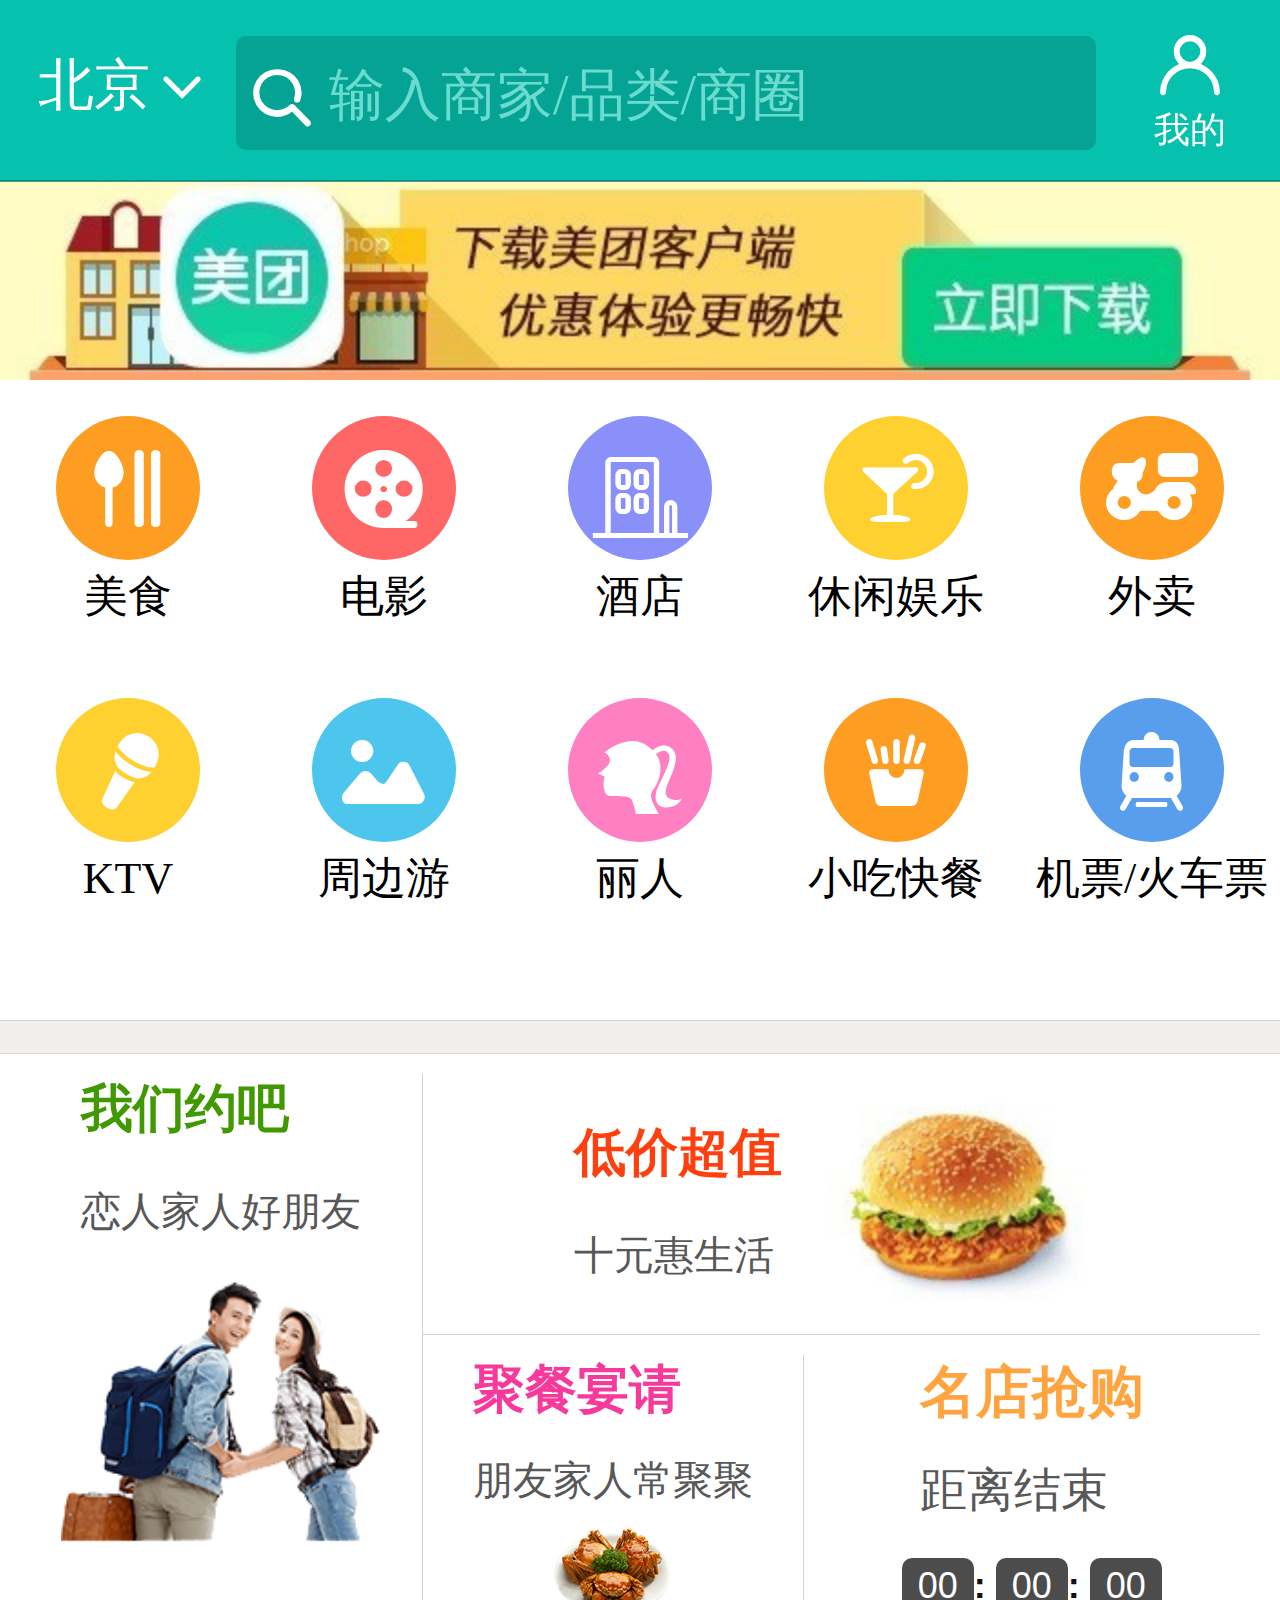
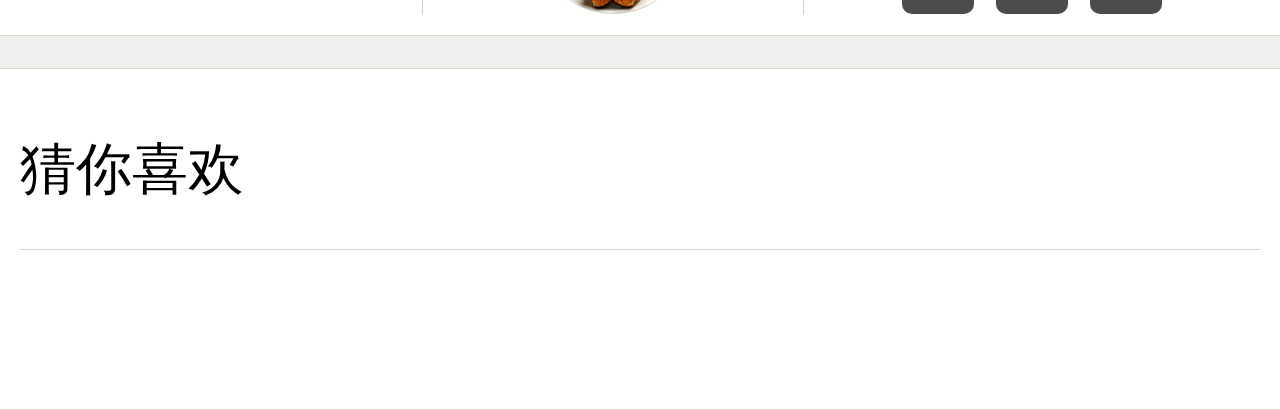
<file: index.html>
<!DOCTYPE html>
<html lang="en">
<head>
    <meta charset="UTF-8">
    <script>
        var dpr = window.devicePixelRatio;
        console.log(dpr);
        document.write("<meta name=\"viewport\" content=\"width=device-width,initial-scale="+(1/dpr)+",minimum-scale="+(1/dpr)+",maximum-scale="+(1/dpr)+",user-scalable=no\">");
    </script>
    <meta http-equiv="X-UA-Compatible" content="ie=edge">
    <title>Document</title>
    <link rel="stylesheet" href="css/index.css">
    <script>
        addEventListener("DOMContentLoaded",function(){document.documentElement.style.fontSize = document.documentElement.offsetWidth / 10 + "px";},false);
        addEventListener("resize",function(){document.documentElement.style.fontSize = document.documentElement.offsetWidth / 10 + "px"},false);
    </script>
</head>
<body>
    <header class="header">
        <a href="" class="nav-box-left">
            <span>北京</span>
            <i class="iconfont arrow">&#xe604;</i>
        </a>
        <a href="" class="search-box">
            <i class="iconfont1">&#xe610;</i>
            <span>输入商家/品类/商圈</span>
        </a>
        <a href="" class="nav-box-right">
            <i class="iconfont">&#xe649;</i>
            <span>我的</span>
        </a>
    </header>
    <div class="container">
        <div class="banner">
            <a href=""><img src="img/ad.jpg" /></a>
        </div>
        <nav class="nav">
            <ul>
                <li><a href="" class="iconfont2 item-1">&#xe610;</a><span class="icon-desc">美食</span></li>
                <li><a href="" class="iconfont2 item-2">&#xe60d;</a><span class="icon-desc">电影</span></li>
                <li><a href="" class="iconfont2 item-3">&#xe60b;</a><span class="icon-desc">酒店</span></li>
                <li><a href="" class="iconfont2 item-4">&#xe629;</a><span class="icon-desc">休闲娱乐</span></li>
                <li><a href="" class="iconfont2 item-5">&#xe619;</a><span class="icon-desc">外卖</span></li>
                <li><a href="" class="iconfont2 item-6">&#xe614;</a><span class="icon-desc">KTV</span></li>
                <li><a href="" class="iconfont2 item-7">&#xe613;</a><span class="icon-desc">周边游</span></li>
                <li><a href="" class="iconfont2 item-8">&#xe606;</a><span class="icon-desc">丽人</span></li>
                <li><a href="" class="iconfont2 item-9">&#xe62b;</a><span class="icon-desc">小吃快餐</span></li>
                <li><a href="" class="iconfont2 item-10">&#xe62f;</a><span class="icon-desc">机票/火车票</span></li>
            </ul>
        </nav>
        <div class="sales">
            <div class="left-panel">
                <a href="" class="react">
                    <figure>

                        <figcaption>
                            <strong>我们约吧</strong>
                            <small>恋人家人好朋友</small>
                        </figcaption>
                        <img src="img/1.png" alt="">
                    </figure>
                </a>
            </div>
            <div class="right-panel">
                <div class="top">
                    <a href="img/2.png" class="react">
                        <figure>
                            <figcaption>
                                <strong>低价超值</strong>
                                <small>十元惠生活</small>
                            </figcaption>
                            <span class="img-box"><img src="img/2.jpg" alt=""></span>
                        </figure>
                    </a>
                </div>
                <div class="bottom">
                    <a href=""  class="react left-item">
                        <figure>
                            <figcaption>
                                <strong>聚餐宴请</strong>
                                <small>朋友家人常聚聚</small>
                            </figcaption>
                            <span class="img-box"><img src="img/3.png" alt=""></span>
                        </figure>
                    </a>
                    <a href="" class="react right-item">
                        <span class="info">
                            <strong>名店抢购</strong>
                            <small>距离结束</small>
                        </span>
                        <span class="time-panel">
                            <time class="hour">00</time><i>:</i>
                            <time class="minute">00</time><i>:</i>
                            <time class="second">00</time>
                        </span>
                    </a>
                </div>
            </div>
        </div>
        <div class="data-list">
            <h2>猜你喜欢</h2>
            <ul>
                <li>
                    
                </li>
            </ul>
        </div>
    </div>
</body>
</html>
</file>
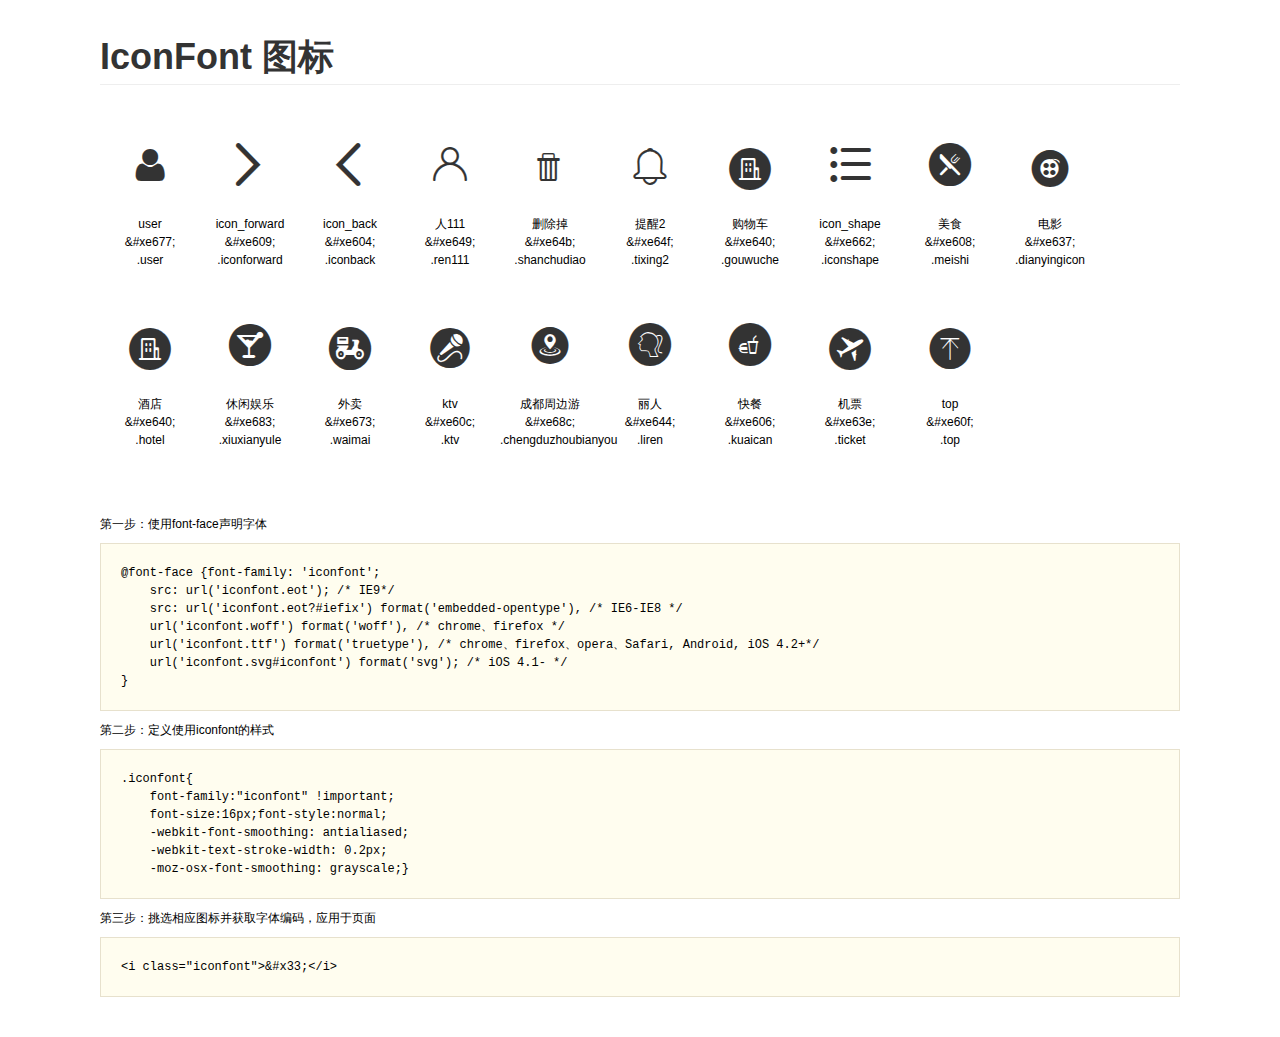
<file: fonts/ux_1476254672_911773/demo.html>
<!DOCTYPE html>
<html>
<head>
    <meta charset="utf-8"/>
    <title>IconFont</title>
    <link rel="stylesheet" href="demo.css">
    <link rel="stylesheet" href="iconfont.css">
</head>
<body>
    <div class="main">
        <h1>IconFont 图标</h1>
        <ul class="icon_lists clear">
            
                <li>
                <i class="icon iconfont">&#xe677;</i>
                    <div class="name">user</div>
                    <div class="code">&amp;#xe677;</div>
                    <div class="fontclass">.user</div>
                </li>
            
                <li>
                <i class="icon iconfont">&#xe609;</i>
                    <div class="name">icon_forward</div>
                    <div class="code">&amp;#xe609;</div>
                    <div class="fontclass">.iconforward</div>
                </li>
            
                <li>
                <i class="icon iconfont">&#xe604;</i>
                    <div class="name">icon_back</div>
                    <div class="code">&amp;#xe604;</div>
                    <div class="fontclass">.iconback</div>
                </li>
            
                <li>
                <i class="icon iconfont">&#xe649;</i>
                    <div class="name">人111</div>
                    <div class="code">&amp;#xe649;</div>
                    <div class="fontclass">.ren111</div>
                </li>
            
                <li>
                <i class="icon iconfont">&#xe64b;</i>
                    <div class="name">删除掉</div>
                    <div class="code">&amp;#xe64b;</div>
                    <div class="fontclass">.shanchudiao</div>
                </li>
            
                <li>
                <i class="icon iconfont">&#xe64f;</i>
                    <div class="name">提醒2</div>
                    <div class="code">&amp;#xe64f;</div>
                    <div class="fontclass">.tixing2</div>
                </li>
            
                <li>
                <i class="icon iconfont">&#xe640;</i>
                    <div class="name">购物车</div>
                    <div class="code">&amp;#xe640;</div>
                    <div class="fontclass">.gouwuche</div>
                </li>
            
                <li>
                <i class="icon iconfont">&#xe662;</i>
                    <div class="name">icon_shape</div>
                    <div class="code">&amp;#xe662;</div>
                    <div class="fontclass">.iconshape</div>
                </li>
            
                <li>
                <i class="icon iconfont">&#xe608;</i>
                    <div class="name">美食</div>
                    <div class="code">&amp;#xe608;</div>
                    <div class="fontclass">.meishi</div>
                </li>
            
                <li>
                <i class="icon iconfont">&#xe637;</i>
                    <div class="name">电影</div>
                    <div class="code">&amp;#xe637;</div>
                    <div class="fontclass">.dianyingicon</div>
                </li>
            
                <li>
                <i class="icon iconfont">&#xe640;</i>
                    <div class="name">酒店</div>
                    <div class="code">&amp;#xe640;</div>
                    <div class="fontclass">.hotel</div>
                </li>
            
                <li>
                <i class="icon iconfont">&#xe683;</i>
                    <div class="name">休闲娱乐</div>
                    <div class="code">&amp;#xe683;</div>
                    <div class="fontclass">.xiuxianyule</div>
                </li>
            
                <li>
                <i class="icon iconfont">&#xe673;</i>
                    <div class="name">外卖</div>
                    <div class="code">&amp;#xe673;</div>
                    <div class="fontclass">.waimai</div>
                </li>
            
                <li>
                <i class="icon iconfont">&#xe60c;</i>
                    <div class="name">ktv</div>
                    <div class="code">&amp;#xe60c;</div>
                    <div class="fontclass">.ktv</div>
                </li>
            
                <li>
                <i class="icon iconfont">&#xe68c;</i>
                    <div class="name">成都周边游</div>
                    <div class="code">&amp;#xe68c;</div>
                    <div class="fontclass">.chengduzhoubianyou</div>
                </li>
            
                <li>
                <i class="icon iconfont">&#xe644;</i>
                    <div class="name">丽人</div>
                    <div class="code">&amp;#xe644;</div>
                    <div class="fontclass">.liren</div>
                </li>
            
                <li>
                <i class="icon iconfont">&#xe606;</i>
                    <div class="name">快餐</div>
                    <div class="code">&amp;#xe606;</div>
                    <div class="fontclass">.kuaican</div>
                </li>
            
                <li>
                <i class="icon iconfont">&#xe63e;</i>
                    <div class="name">机票</div>
                    <div class="code">&amp;#xe63e;</div>
                    <div class="fontclass">.ticket</div>
                </li>
            
                <li>
                <i class="icon iconfont">&#xe60f;</i>
                    <div class="name">top</div>
                    <div class="code">&amp;#xe60f;</div>
                    <div class="fontclass">.top</div>
                </li>
            
        </ul>


        <div class="helps">
            第一步：使用font-face声明字体
            <pre>
@font-face {font-family: 'iconfont';
    src: url('iconfont.eot'); /* IE9*/
    src: url('iconfont.eot?#iefix') format('embedded-opentype'), /* IE6-IE8 */
    url('iconfont.woff') format('woff'), /* chrome、firefox */
    url('iconfont.ttf') format('truetype'), /* chrome、firefox、opera、Safari, Android, iOS 4.2+*/
    url('iconfont.svg#iconfont') format('svg'); /* iOS 4.1- */
}
</pre>
第二步：定义使用iconfont的样式
            <pre>
.iconfont{
    font-family:"iconfont" !important;
    font-size:16px;font-style:normal;
    -webkit-font-smoothing: antialiased;
    -webkit-text-stroke-width: 0.2px;
    -moz-osx-font-smoothing: grayscale;}
</pre>
第三步：挑选相应图标并获取字体编码，应用于页面
<pre>
&lt;i class="iconfont"&gt;&amp;#x33;&lt;/i&gt;
</pre>
        </div>

    </div>
</body>
</html>
</file>
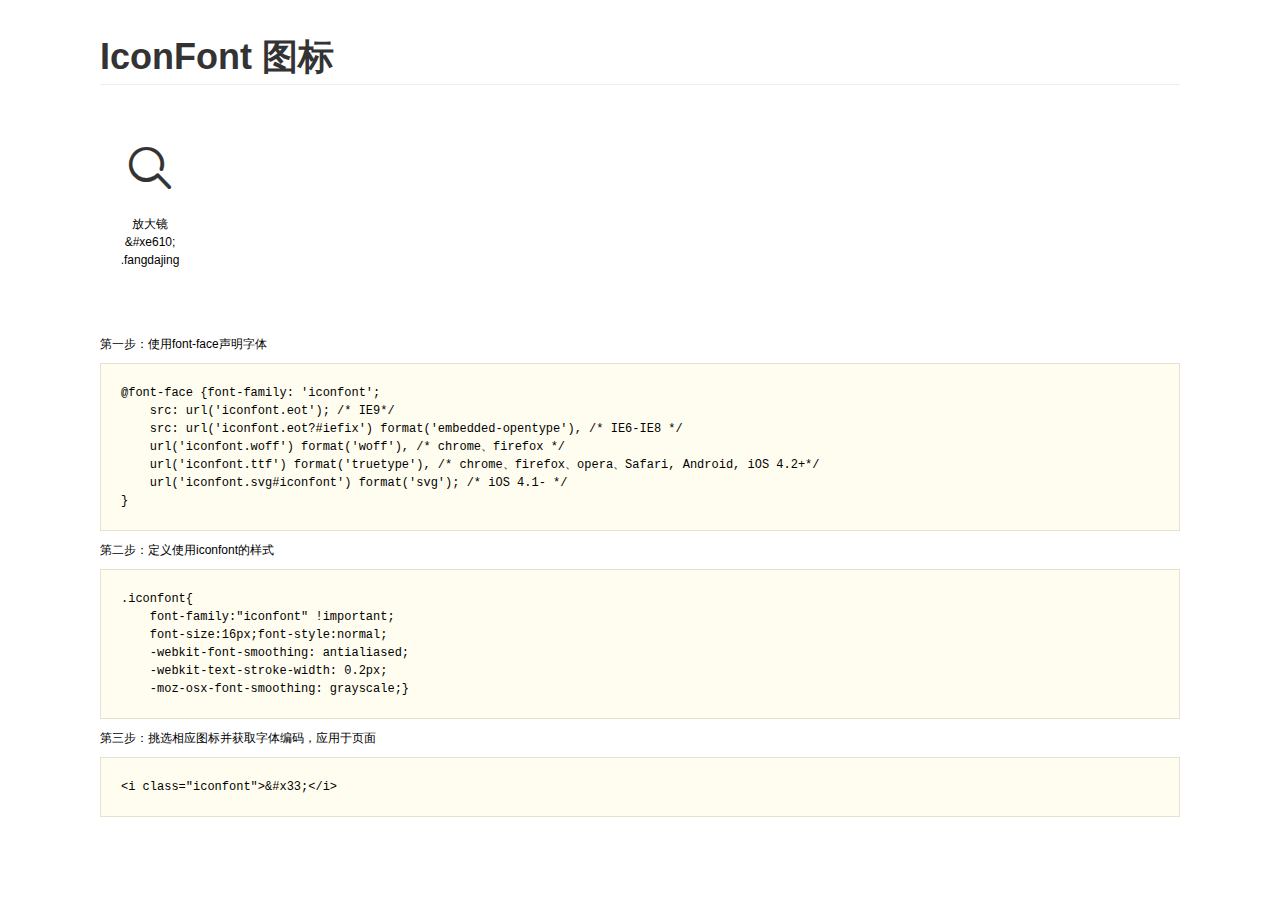
<file: fonts/ux_1476264886_2379115/demo.html>
<!DOCTYPE html>
<html>
<head>
    <meta charset="utf-8"/>
    <title>IconFont</title>
    <link rel="stylesheet" href="demo.css">
    <link rel="stylesheet" href="iconfont.css">
</head>
<body>
    <div class="main">
        <h1>IconFont 图标</h1>
        <ul class="icon_lists clear">
            
                <li>
                <i class="icon iconfont">&#xe610;</i>
                    <div class="name">放大镜</div>
                    <div class="code">&amp;#xe610;</div>
                    <div class="fontclass">.fangdajing</div>
                </li>
            
        </ul>


        <div class="helps">
            第一步：使用font-face声明字体
            <pre>
@font-face {font-family: 'iconfont';
    src: url('iconfont.eot'); /* IE9*/
    src: url('iconfont.eot?#iefix') format('embedded-opentype'), /* IE6-IE8 */
    url('iconfont.woff') format('woff'), /* chrome、firefox */
    url('iconfont.ttf') format('truetype'), /* chrome、firefox、opera、Safari, Android, iOS 4.2+*/
    url('iconfont.svg#iconfont') format('svg'); /* iOS 4.1- */
}
</pre>
第二步：定义使用iconfont的样式
            <pre>
.iconfont{
    font-family:"iconfont" !important;
    font-size:16px;font-style:normal;
    -webkit-font-smoothing: antialiased;
    -webkit-text-stroke-width: 0.2px;
    -moz-osx-font-smoothing: grayscale;}
</pre>
第三步：挑选相应图标并获取字体编码，应用于页面
<pre>
&lt;i class="iconfont"&gt;&amp;#x33;&lt;/i&gt;
</pre>
        </div>

    </div>
</body>
</html>
</file>
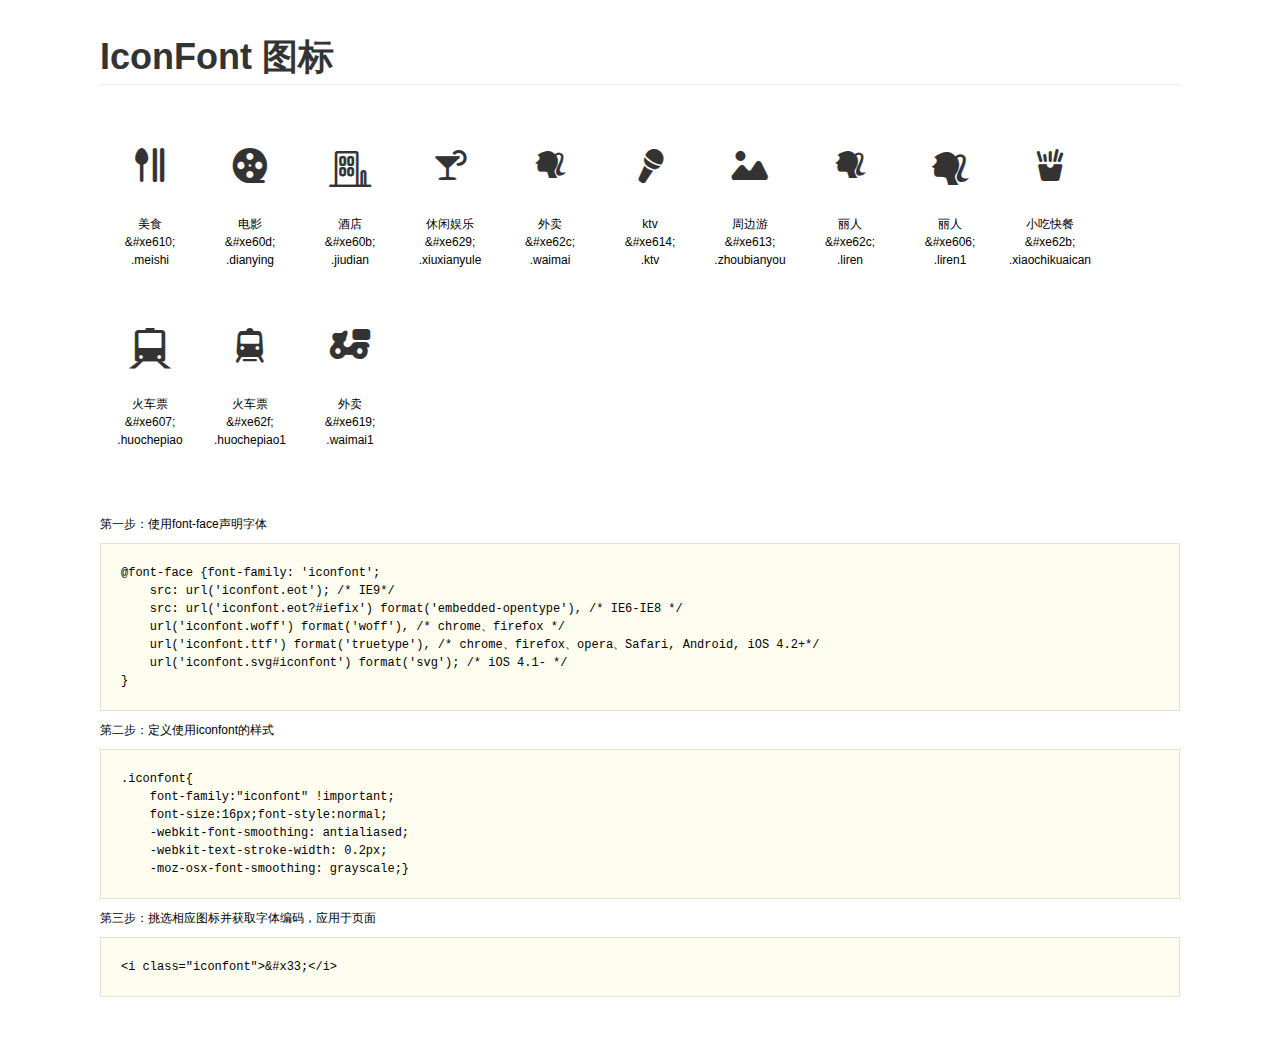
<file: fonts/ux_1476269276_697849/demo.html>
<!DOCTYPE html>
<html>
<head>
    <meta charset="utf-8"/>
    <title>IconFont</title>
    <link rel="stylesheet" href="demo.css">
    <link rel="stylesheet" href="iconfont.css">
</head>
<body>
    <div class="main">
        <h1>IconFont 图标</h1>
        <ul class="icon_lists clear">
            
                <li>
                <i class="icon iconfont">&#xe610;</i>
                    <div class="name">美食</div>
                    <div class="code">&amp;#xe610;</div>
                    <div class="fontclass">.meishi</div>
                </li>
            
                <li>
                <i class="icon iconfont">&#xe60d;</i>
                    <div class="name">电影</div>
                    <div class="code">&amp;#xe60d;</div>
                    <div class="fontclass">.dianying</div>
                </li>
            
                <li>
                <i class="icon iconfont">&#xe60b;</i>
                    <div class="name">酒店</div>
                    <div class="code">&amp;#xe60b;</div>
                    <div class="fontclass">.jiudian</div>
                </li>
            
                <li>
                <i class="icon iconfont">&#xe629;</i>
                    <div class="name">休闲娱乐</div>
                    <div class="code">&amp;#xe629;</div>
                    <div class="fontclass">.xiuxianyule</div>
                </li>
            
                <li>
                <i class="icon iconfont">&#xe62c;</i>
                    <div class="name">外卖</div>
                    <div class="code">&amp;#xe62c;</div>
                    <div class="fontclass">.waimai</div>
                </li>
            
                <li>
                <i class="icon iconfont">&#xe614;</i>
                    <div class="name">ktv</div>
                    <div class="code">&amp;#xe614;</div>
                    <div class="fontclass">.ktv</div>
                </li>
            
                <li>
                <i class="icon iconfont">&#xe613;</i>
                    <div class="name">周边游</div>
                    <div class="code">&amp;#xe613;</div>
                    <div class="fontclass">.zhoubianyou</div>
                </li>
            
                <li>
                <i class="icon iconfont">&#xe62c;</i>
                    <div class="name">丽人</div>
                    <div class="code">&amp;#xe62c;</div>
                    <div class="fontclass">.liren</div>
                </li>
            
                <li>
                <i class="icon iconfont">&#xe606;</i>
                    <div class="name">丽人</div>
                    <div class="code">&amp;#xe606;</div>
                    <div class="fontclass">.liren1</div>
                </li>
            
                <li>
                <i class="icon iconfont">&#xe62b;</i>
                    <div class="name">小吃快餐</div>
                    <div class="code">&amp;#xe62b;</div>
                    <div class="fontclass">.xiaochikuaican</div>
                </li>
            
                <li>
                <i class="icon iconfont">&#xe607;</i>
                    <div class="name">火车票</div>
                    <div class="code">&amp;#xe607;</div>
                    <div class="fontclass">.huochepiao</div>
                </li>
            
                <li>
                <i class="icon iconfont">&#xe62f;</i>
                    <div class="name">火车票</div>
                    <div class="code">&amp;#xe62f;</div>
                    <div class="fontclass">.huochepiao1</div>
                </li>
            
                <li>
                <i class="icon iconfont">&#xe619;</i>
                    <div class="name">外卖</div>
                    <div class="code">&amp;#xe619;</div>
                    <div class="fontclass">.waimai1</div>
                </li>
            
        </ul>


        <div class="helps">
            第一步：使用font-face声明字体
            <pre>
@font-face {font-family: 'iconfont';
    src: url('iconfont.eot'); /* IE9*/
    src: url('iconfont.eot?#iefix') format('embedded-opentype'), /* IE6-IE8 */
    url('iconfont.woff') format('woff'), /* chrome、firefox */
    url('iconfont.ttf') format('truetype'), /* chrome、firefox、opera、Safari, Android, iOS 4.2+*/
    url('iconfont.svg#iconfont') format('svg'); /* iOS 4.1- */
}
</pre>
第二步：定义使用iconfont的样式
            <pre>
.iconfont{
    font-family:"iconfont" !important;
    font-size:16px;font-style:normal;
    -webkit-font-smoothing: antialiased;
    -webkit-text-stroke-width: 0.2px;
    -moz-osx-font-smoothing: grayscale;}
</pre>
第三步：挑选相应图标并获取字体编码，应用于页面
<pre>
&lt;i class="iconfont"&gt;&amp;#x33;&lt;/i&gt;
</pre>
        </div>

    </div>
</body>
</html>
</file>
<file: css/index.css>
@charset "UTF-8";
@font-face {
  font-family: 'iconfont';
  src: url("../fonts/ux_1476254672_911773/iconfont.ttf");
}
@font-face {
  font-family: 'iconfont1';
  src: url("../fonts/ux_1476264886_2379115/iconfont.ttf");
}
@font-face {
  font-family: 'iconfont2';
  src: url("../fonts/ux_1476269276_697849/iconfont.ttf");
}
.iconfont {
  font-family: "iconfont";
  font-size: 0.8125rem;
  font-weight: bold;
  font-style: normal;
}

.iconfont1 {
  font-family: "iconfont1";
  font-size: 0.4375rem;
  font-weight: bold;
  font-style: normal;
}

.iconfont2 {
  font-family: "iconfont2";
  font-size: 0.4375rem;
  font-weight: bold;
  font-style: normal;
}

a {
  -webkit-tap-highlight-color: transparent;
}

body {
  font-size: 0.4375rem;
  font-family: "微软雅黑";
  background: #f0efed;
}

body, p, ul, input, header, figure, figcaption, h2 {
  margin: 0;
  padding: 0;
}

li {
  list-style: none;
}

.header {
  width: 100%;
  height: 1.40625rem;
  background: #06C1AE;
  position: fixed;
  z-index: 100;
  top: 0;
  border-bottom: solid 1px #13887B;
  box-shadow: 0 1px 0 #489B92;
}
.header .nav-box-left, .header .nav-box-right {
  color: #fff;
  text-decoration: none;
  display: block;
  float: left;
  height: 100%;
}
.header .nav-box-left {
  padding-left: 0.29688rem;
  padding-top: 0.375rem;
}
.header .nav-box-left span {
  display: inline-block;
  vertical-align: middle;
}
.header .nav-box-left .arrow {
  display: inline-block;
  vertical-align: middle;
  font-size: 0.28125rem;
  transform: rotate(-90deg);
}
.header .search-box {
  width: 6.71875rem;
  height: 0.89063rem;
  line-height: 0.89063rem;
  float: left;
  border-radius: 10px;
  color: #69DBCF;
  background: #05A393;
  margin: 0.28125rem 0.28125rem;
  text-decoration: none;
  -webkit-tap-highlight-color: rgba(4, 134, 121, 0.5);
}
.header .search-box > i {
  color: #fff;
  padding-left: 18px;
}
.header .search-box > span {
  display: inline-block;
  padding-left: 5px;
}
.header .nav-box-right {
  float: right;
  padding-right: 0.42188rem;
  padding-top: 0.21875rem;
}
.header .nav-box-right > i {
  display: block;
  font-size: 0.5625rem;
}
.header .nav-box-right > span {
  display: block;
  font-size: 0.28125rem;
  text-align: center;
}

.container {
  margin-top: 1.40625rem;
}
.container .banner a {
  display: block;
  text-decoration: none;
  font-size: 0;
}
.container .banner img {
  width: 10rem;
  border: 0;
}
.container .nav {
  width: 100%;
  height: 5rem;
  background: #fff;
  border-bottom: solid 1px #D8D3C7;
}
.container .nav ul {
  width: 100%;
  height: 100%;
  display: flex;
  flex-wrap: wrap;
  align-content: flex-start;
}
.container .nav li {
  flex-basis: 2rem;
  flex-grow: 1;
  width: 2rem;
  text-align: center;
  float: left;
  padding: 0.28125rem 0;
}
.container .nav a {
  display: block;
  width: 1.125rem;
  height: 1.125rem;
  line-height: 1.125rem;
  border-radius: 50%;
  text-align: center;
  text-decoration: none;
  color: #fff;
  font-size: 0.75rem;
  font-weight: normal;
  margin: auto;
}
.container .nav .icon-desc {
  font-size: 0.34375rem;
}
.container .nav .item-1 {
  background: #FD9D21;
}
.container .nav .item-2 {
  background: #FF6767;
}
.container .nav .item-3 {
  background: #8A90FA;
}
.container .nav .item-4 {
  background: #FED030;
}
.container .nav .item-5 {
  background: #FD9D21;
}
.container .nav .item-6 {
  background: #FED030;
}
.container .nav .item-7 {
  background: #4DC6EE;
}
.container .nav .item-8 {
  background: #FF80C2;
}
.container .nav .item-9 {
  background: #FD9D21;
}
.container .nav .item-10 {
  background: #599EEC;
}
.container .sales {
  display: flex;
  display: -webkit-box;
  margin-top: 0.25rem;
  padding: 0.15625rem;
  background: #fff;
  border-top: solid 1px #DCD7CD;
  border-bottom: solid 1px #DCD7CD;
  text-align: center;
}
.container .sales .react {
  -webkit-tap-highlight-color: rgba(6, 193, 174, 0.39);
}
.container .sales .left-panel {
  flex-grow: 1;
  -webkit-box-flex: 1;
  width: 3.28125rem;
  flex-basis: 3.28125rem;
  border-right: solid 1px #D7D1C6;
}
.container .sales .left-panel img {
  width: 2.5rem;
}
figure .img-box {
  display: inline-block;
  vertical-align: middle;
}
figure figcaption {
  display: inline-block;
  vertical-align: middle;
  text-align: left;
}
figure figcaption strong, figure figcaption small {
  display: block;
}
figure figcaption strong {
  color: #409900;
  font-size: 0.40625rem;
}
figure figcaption small {
  color: #585858;
  font-size: 0.3125rem;
  padding-top: 0.3125rem;
}
.container .sales .right-panel {
  flex-grow: 2;
  -webkit-box-flex: 2;
}
.container .sales .right-panel .top {
  border-bottom: solid 1px #D8D2C6;
  height: 2.03125rem;
  text-align: center;
}
.container .sales .right-panel .top strong {
  color: #FF3F0D;
}
.container .sales .right-panel .top img {
  width: 2.45313rem;
}
.container .sales .right-panel .react {
  text-decoration: none;
}
.container .sales .right-panel .bottom {
  display: flex;
  display: -webkit-box;
  padding-top: 0.15625rem;
}
.container .sales .right-panel .bottom .img-box img {
  width: 0.9375rem;
}
.container .sales .right-panel .bottom .left-item, .container .sales .right-panel .bottom .right-item {
  flex-grow: 1;
  -webkit-box-flex: 1;
  display: block;
  height: 2.03125rem;
}
.container .sales .right-panel .bottom .left-item {
  border-right: solid 1px #D8D2C6;
}
.container .sales .right-panel .bottom .left-item strong {
  color: #F7399B;
}
.container .sales .right-panel .bottom .left-item small {
  padding-top: 0.21875rem;
}
.container .sales .right-panel .bottom .right-item strong {
  color: #FFA43E;
  display: block;
}
.container .sales .right-panel .bottom .right-item .time-panel, .container .sales .right-panel .bottom .right-item .info {
  display: inline-block;
  text-align: left;
}
.container .sales .right-panel .bottom .right-item small {
  display: block;
  color: #585858;
  padding-top: 0.21875rem;
}
.container .sales .right-panel .bottom .right-item .time-panel {
  font-family: arial;
  font-size: 0.28125rem;
  margin-top: 0.28125rem;
}
.container .sales .right-panel .bottom .right-item time {
  width: 0.5625rem;
  height: 0.4375rem;
  line-height: 0.4375rem;
  display: inline-block;
  background: #4C4C4C;
  color: #fff;
  border-radius: 0.07813rem;
  vertical-align: middle;
  text-align: center;
}
.container .sales .right-panel .bottom .right-item i {
  line-height: 0.4375rem;
  display: inline-block;
  font-style: normal;
  vertical-align: middle;
  font-weight: bold;
  color: #111111;
}
.container .data-list {
  margin-top: 0.25rem;
  padding: 0.15625rem;
  border-top: solid 1px #DCD7CD;
  border-bottom: solid 1px #DCD7CD;
  background: #fff;
  min-height: 300px;
}
.container .data-list h2 {
  border-bottom: solid 1px #DCD7CD;
  font-size: 0.4375rem;
  color: #000;
  font-weight: normal;
  line-height: 1.25rem;
}

/*# sourceMappingURL=index.css.map */
</file>
<file: fonts/ux_1476254672_911773/iconfont.css>
@font-face {font-family: "iconfont";
  src: url('iconfont.eot?t=1476257142'); /* IE9*/
  src: url('iconfont.eot?t=1476257142#iefix') format('embedded-opentype'), /* IE6-IE8 */
  url('iconfont.woff?t=1476257142') format('woff'), /* chrome, firefox */
  url('iconfont.ttf?t=1476257142') format('truetype'), /* chrome, firefox, opera, Safari, Android, iOS 4.2+*/
  url('iconfont.svg?t=1476257142#iconfont') format('svg'); /* iOS 4.1- */
}

.iconfont {
  font-family:"iconfont" !important;
  font-size:16px;
  font-style:normal;
  -webkit-font-smoothing: antialiased;
  -webkit-text-stroke-width: 0.2px;
  -moz-osx-font-smoothing: grayscale;
}
.icon-user:before { content: "\e677"; }
.icon-iconforward:before { content: "\e609"; }
.icon-iconback:before { content: "\e604"; }
.icon-ren111:before { content: "\e649"; }
.icon-shanchudiao:before { content: "\e64b"; }
.icon-tixing2:before { content: "\e64f"; }
.icon-gouwuche:before { content: "\e640"; }
.icon-iconshape:before { content: "\e662"; }
.icon-meishi:before { content: "\e608"; }
.icon-dianyingicon:before { content: "\e637"; }
.icon-hotel:before { content: "\e640"; }
.icon-xiuxianyule:before { content: "\e683"; }
.icon-waimai:before { content: "\e673"; }
.icon-ktv:before { content: "\e60c"; }
.icon-chengduzhoubianyou:before { content: "\e68c"; }
.icon-liren:before { content: "\e644"; }
.icon-kuaican:before { content: "\e606"; }
.icon-ticket:before { content: "\e63e"; }
.icon-top:before { content: "\e60f"; }
</file>
<file: fonts/ux_1476264886_2379115/iconfont.css>
@font-face {font-family: "iconfont";
  src: url('iconfont.eot?t=1476264887'); /* IE9*/
  src: url('iconfont.eot?t=1476264887#iefix') format('embedded-opentype'), /* IE6-IE8 */
  url('iconfont.woff?t=1476264887') format('woff'), /* chrome, firefox */
  url('iconfont.ttf?t=1476264887') format('truetype'), /* chrome, firefox, opera, Safari, Android, iOS 4.2+*/
  url('iconfont.svg?t=1476264887#iconfont') format('svg'); /* iOS 4.1- */
}

.iconfont {
  font-family:"iconfont" !important;
  font-size:16px;
  font-style:normal;
  -webkit-font-smoothing: antialiased;
  -webkit-text-stroke-width: 0.2px;
  -moz-osx-font-smoothing: grayscale;
}
.icon-fangdajing:before { content: "\e610"; }
</file>
<file: fonts/ux_1476269276_697849/iconfont.css>
@font-face {font-family: "iconfont";
  src: url('iconfont.eot?t=1476269596'); /* IE9*/
  src: url('iconfont.eot?t=1476269596#iefix') format('embedded-opentype'), /* IE6-IE8 */
  url('iconfont.woff?t=1476269596') format('woff'), /* chrome, firefox */
  url('iconfont.ttf?t=1476269596') format('truetype'), /* chrome, firefox, opera, Safari, Android, iOS 4.2+*/
  url('iconfont.svg?t=1476269596#iconfont') format('svg'); /* iOS 4.1- */
}

.iconfont {
  font-family:"iconfont" !important;
  font-size:16px;
  font-style:normal;
  -webkit-font-smoothing: antialiased;
  -webkit-text-stroke-width: 0.2px;
  -moz-osx-font-smoothing: grayscale;
}
.icon-meishi:before { content: "\e610"; }
.icon-dianying:before { content: "\e60d"; }
.icon-jiudian:before { content: "\e60b"; }
.icon-xiuxianyule:before { content: "\e629"; }
.icon-waimai:before { content: "\e62c"; }
.icon-ktv:before { content: "\e614"; }
.icon-zhoubianyou:before { content: "\e613"; }
.icon-liren:before { content: "\e62c"; }
.icon-liren1:before { content: "\e606"; }
.icon-xiaochikuaican:before { content: "\e62b"; }
.icon-huochepiao:before { content: "\e607"; }
.icon-huochepiao1:before { content: "\e62f"; }
.icon-waimai1:before { content: "\e619"; }
</file>
<file: fonts/ux_1476254672_911773/demo.css>
*{margin: 0;padding: 0;list-style: none;}
/*
KISSY CSS Reset
理念：1. reset 的目的不是清除浏览器的默认样式，这仅是部分工作。清除和重置是紧密不可分的。
2. reset 的目的不是让默认样式在所有浏览器下一致，而是减少默认样式有可能带来的问题。
3. reset 期望提供一套普适通用的基础样式。但没有银弹，推荐根据具体需求，裁剪和修改后再使用。
特色：1. 适应中文；2. 基于最新主流浏览器。
维护：玉伯<lifesinger@gmail.com>, 正淳<ragecarrier@gmail.com>
 */

/** 清除内外边距 **/
body, h1, h2, h3, h4, h5, h6, hr, p, blockquote, /* structural elements 结构元素 */
dl, dt, dd, ul, ol, li, /* list elements 列表元素 */
pre, /* text formatting elements 文本格式元素 */
form, fieldset, legend, button, input, textarea, /* form elements 表单元素 */
th, td /* table elements 表格元素 */ {
  margin: 0;
  padding: 0;
}

/** 设置默认字体 **/
body,
button, input, select, textarea /* for ie */ {
  font: 12px/1.5 tahoma, arial, \5b8b\4f53, sans-serif;
}
h1, h2, h3, h4, h5, h6 { font-size: 100%; }
address, cite, dfn, em, var { font-style: normal; } /* 将斜体扶正 */
code, kbd, pre, samp { font-family: courier new, courier, monospace; } /* 统一等宽字体 */
small { font-size: 12px; } /* 小于 12px 的中文很难阅读，让 small 正常化 */

/** 重置列表元素 **/
ul, ol { list-style: none; }

/** 重置文本格式元素 **/
a { text-decoration: none; }
a:hover { text-decoration: underline; }


/** 重置表单元素 **/
legend { color: #000; } /* for ie6 */
fieldset, img { border: 0; } /* img 搭车：让链接里的 img 无边框 */
button, input, select, textarea { font-size: 100%; } /* 使得表单元素在 ie 下能继承字体大小 */
/* 注：optgroup 无法扶正 */

/** 重置表格元素 **/
table { border-collapse: collapse; border-spacing: 0; }

/* 清除浮动 */
.ks-clear:after, .clear:after {
  content: '\20';
  display: block;
  height: 0;
  clear: both;
}
.ks-clear, .clear {
  *zoom: 1;
}

.main {padding: 30px 100px;}
.main h1{font-size:36px; color:#333; text-align:left;margin-bottom:30px; border-bottom: 1px solid #eee;}

.helps{margin-top:40px;}
.helps pre{
  padding:20px;
  margin:10px 0;
  border:solid 1px #e7e1cd;
  background-color: #fffdef;
  overflow: auto;
}

.icon_lists li{
  float:left;
  width: 100px;
  height:180px;
  text-align: center;
}
.icon_lists .icon{
  font-size: 42px;
  line-height: 100px;
  margin: 10px 0;
  color:#333;
  -webkit-transition: font-size 0.25s ease-out 0s;
  -moz-transition: font-size 0.25s ease-out 0s;
  transition: font-size 0.25s ease-out 0s;

}
.icon_lists .icon:hover{
  font-size: 100px;
}
</file>
<file: fonts/ux_1476264886_2379115/demo.css>
*{margin: 0;padding: 0;list-style: none;}
/*
KISSY CSS Reset
理念：1. reset 的目的不是清除浏览器的默认样式，这仅是部分工作。清除和重置是紧密不可分的。
2. reset 的目的不是让默认样式在所有浏览器下一致，而是减少默认样式有可能带来的问题。
3. reset 期望提供一套普适通用的基础样式。但没有银弹，推荐根据具体需求，裁剪和修改后再使用。
特色：1. 适应中文；2. 基于最新主流浏览器。
维护：玉伯<lifesinger@gmail.com>, 正淳<ragecarrier@gmail.com>
 */

/** 清除内外边距 **/
body, h1, h2, h3, h4, h5, h6, hr, p, blockquote, /* structural elements 结构元素 */
dl, dt, dd, ul, ol, li, /* list elements 列表元素 */
pre, /* text formatting elements 文本格式元素 */
form, fieldset, legend, button, input, textarea, /* form elements 表单元素 */
th, td /* table elements 表格元素 */ {
  margin: 0;
  padding: 0;
}

/** 设置默认字体 **/
body,
button, input, select, textarea /* for ie */ {
  font: 12px/1.5 tahoma, arial, \5b8b\4f53, sans-serif;
}
h1, h2, h3, h4, h5, h6 { font-size: 100%; }
address, cite, dfn, em, var { font-style: normal; } /* 将斜体扶正 */
code, kbd, pre, samp { font-family: courier new, courier, monospace; } /* 统一等宽字体 */
small { font-size: 12px; } /* 小于 12px 的中文很难阅读，让 small 正常化 */

/** 重置列表元素 **/
ul, ol { list-style: none; }

/** 重置文本格式元素 **/
a { text-decoration: none; }
a:hover { text-decoration: underline; }


/** 重置表单元素 **/
legend { color: #000; } /* for ie6 */
fieldset, img { border: 0; } /* img 搭车：让链接里的 img 无边框 */
button, input, select, textarea { font-size: 100%; } /* 使得表单元素在 ie 下能继承字体大小 */
/* 注：optgroup 无法扶正 */

/** 重置表格元素 **/
table { border-collapse: collapse; border-spacing: 0; }

/* 清除浮动 */
.ks-clear:after, .clear:after {
  content: '\20';
  display: block;
  height: 0;
  clear: both;
}
.ks-clear, .clear {
  *zoom: 1;
}

.main {padding: 30px 100px;}
.main h1{font-size:36px; color:#333; text-align:left;margin-bottom:30px; border-bottom: 1px solid #eee;}

.helps{margin-top:40px;}
.helps pre{
  padding:20px;
  margin:10px 0;
  border:solid 1px #e7e1cd;
  background-color: #fffdef;
  overflow: auto;
}

.icon_lists li{
  float:left;
  width: 100px;
  height:180px;
  text-align: center;
}
.icon_lists .icon{
  font-size: 42px;
  line-height: 100px;
  margin: 10px 0;
  color:#333;
  -webkit-transition: font-size 0.25s ease-out 0s;
  -moz-transition: font-size 0.25s ease-out 0s;
  transition: font-size 0.25s ease-out 0s;

}
.icon_lists .icon:hover{
  font-size: 100px;
}
</file>
<file: fonts/ux_1476269276_697849/demo.css>
*{margin: 0;padding: 0;list-style: none;}
/*
KISSY CSS Reset
理念：1. reset 的目的不是清除浏览器的默认样式，这仅是部分工作。清除和重置是紧密不可分的。
2. reset 的目的不是让默认样式在所有浏览器下一致，而是减少默认样式有可能带来的问题。
3. reset 期望提供一套普适通用的基础样式。但没有银弹，推荐根据具体需求，裁剪和修改后再使用。
特色：1. 适应中文；2. 基于最新主流浏览器。
维护：玉伯<lifesinger@gmail.com>, 正淳<ragecarrier@gmail.com>
 */

/** 清除内外边距 **/
body, h1, h2, h3, h4, h5, h6, hr, p, blockquote, /* structural elements 结构元素 */
dl, dt, dd, ul, ol, li, /* list elements 列表元素 */
pre, /* text formatting elements 文本格式元素 */
form, fieldset, legend, button, input, textarea, /* form elements 表单元素 */
th, td /* table elements 表格元素 */ {
  margin: 0;
  padding: 0;
}

/** 设置默认字体 **/
body,
button, input, select, textarea /* for ie */ {
  font: 12px/1.5 tahoma, arial, \5b8b\4f53, sans-serif;
}
h1, h2, h3, h4, h5, h6 { font-size: 100%; }
address, cite, dfn, em, var { font-style: normal; } /* 将斜体扶正 */
code, kbd, pre, samp { font-family: courier new, courier, monospace; } /* 统一等宽字体 */
small { font-size: 12px; } /* 小于 12px 的中文很难阅读，让 small 正常化 */

/** 重置列表元素 **/
ul, ol { list-style: none; }

/** 重置文本格式元素 **/
a { text-decoration: none; }
a:hover { text-decoration: underline; }


/** 重置表单元素 **/
legend { color: #000; } /* for ie6 */
fieldset, img { border: 0; } /* img 搭车：让链接里的 img 无边框 */
button, input, select, textarea { font-size: 100%; } /* 使得表单元素在 ie 下能继承字体大小 */
/* 注：optgroup 无法扶正 */

/** 重置表格元素 **/
table { border-collapse: collapse; border-spacing: 0; }

/* 清除浮动 */
.ks-clear:after, .clear:after {
  content: '\20';
  display: block;
  height: 0;
  clear: both;
}
.ks-clear, .clear {
  *zoom: 1;
}

.main {padding: 30px 100px;}
.main h1{font-size:36px; color:#333; text-align:left;margin-bottom:30px; border-bottom: 1px solid #eee;}

.helps{margin-top:40px;}
.helps pre{
  padding:20px;
  margin:10px 0;
  border:solid 1px #e7e1cd;
  background-color: #fffdef;
  overflow: auto;
}

.icon_lists li{
  float:left;
  width: 100px;
  height:180px;
  text-align: center;
}
.icon_lists .icon{
  font-size: 42px;
  line-height: 100px;
  margin: 10px 0;
  color:#333;
  -webkit-transition: font-size 0.25s ease-out 0s;
  -moz-transition: font-size 0.25s ease-out 0s;
  transition: font-size 0.25s ease-out 0s;

}
.icon_lists .icon:hover{
  font-size: 100px;
}
</file>
